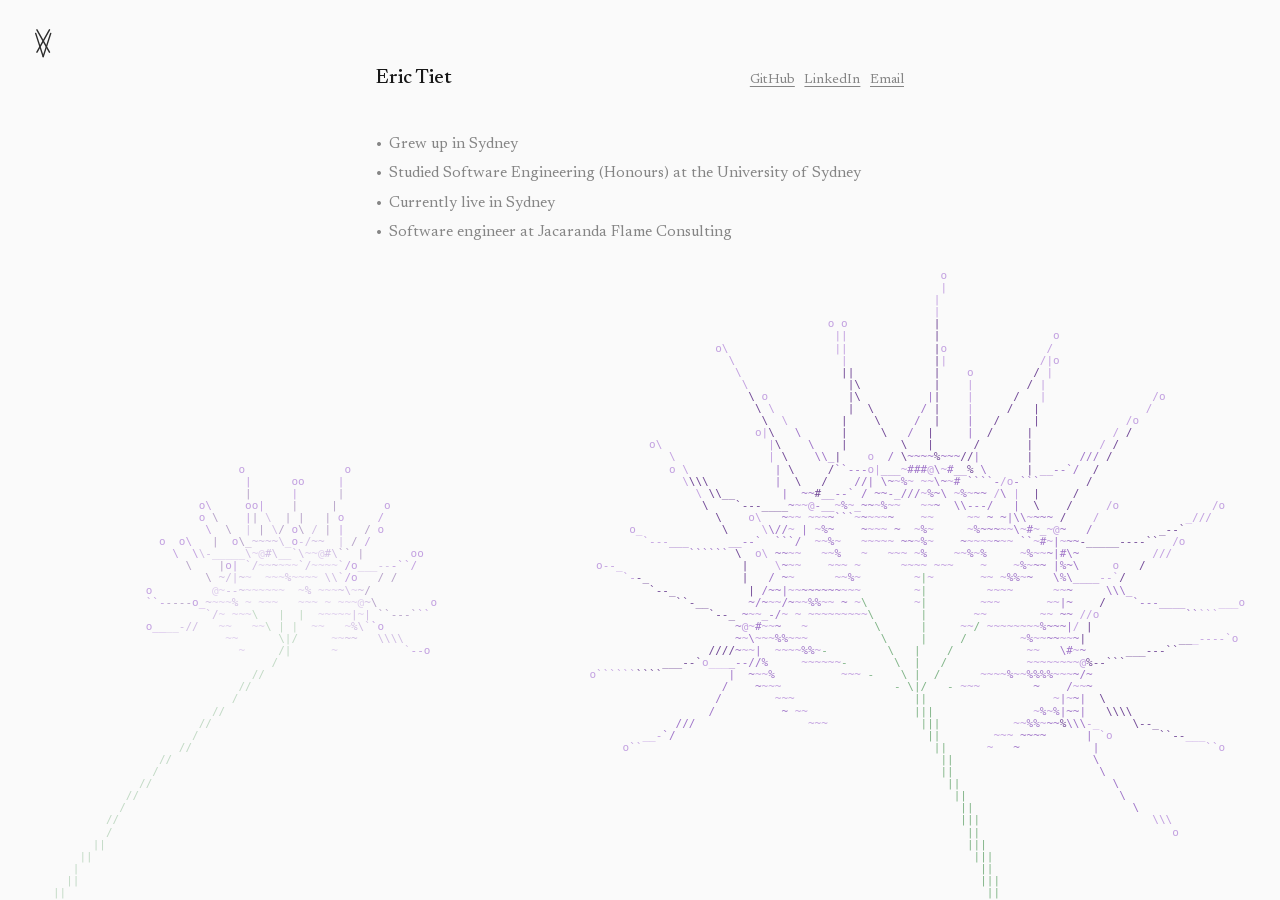
<file: site/index.html>
<!doctype html>
<html lang="en">
  <head>
    <meta charset="utf-8">
    <meta name="viewport" content="width=device-width, initial-scale=1">

    <title>Eric Tiet</title>
    <meta name="description" content="Eric Tiet — Sydney. Software engineer at Jacaranda Flame Consulting.">
    <meta name="theme-color" content="#fafafa" media="(prefers-color-scheme: light)">
    <meta name="theme-color" content="#0a0a0a" media="(prefers-color-scheme: dark)">
    <link rel="icon" href="./favicon.svg" type="image/svg+xml">
    <link rel="canonical" href="https://erictiet.com/">

    <meta property="og:type" content="website">
    <meta property="og:title" content="Eric Tiet">
    <meta property="og:description" content="Sydney. Software engineer at Jacaranda Flame Consulting.">
    <meta property="og:url" content="https://erictiet.com/">
    <meta name="twitter:card" content="summary">

    <link rel="preload" href="./fonts/newsreader-latin.woff2" as="font" type="font/woff2" crossorigin>
    <link rel="stylesheet" href="./styles.css">
    <script src="./flowers.js" defer></script>
  </head>

  <body>
    <div class="intro" aria-hidden="true">
      <svg class="intro-mark" viewBox="0 0 230 230">
        <path pathLength="1" d="M80 43 L150 168"/>
        <path pathLength="1" d="M150 43 L80 168"/>
        <path pathLength="1" d="M73 63 L115 193"/>
        <path pathLength="1" d="M157 63 L115 193"/>
      </svg>
    </div>

    <div class="garden" aria-hidden="true"><pre id="flowers"></pre></div>

    <main>
      <header>
        <div class="identity">
          <div class="brand">
            <a class="mark" href="./" aria-label="Eric Tiet — home">
              <svg viewBox="30 33 170 170" aria-hidden="true">
                <path d="M80 43 L150 168"/>
                <path d="M150 43 L80 168"/>
                <path d="M73 63 L115 193"/>
                <path d="M157 63 L115 193"/>
              </svg>
            </a>
            <h1>Eric Tiet</h1>
          </div>
          <nav aria-label="Social links">
            <a href="https://github.com/evar-ix" rel="me">GitHub</a>
            <a href="https://www.linkedin.com/in/erictiet/" rel="me">LinkedIn</a>
            <a href="mailto:vx@erictiet.com">Email</a>
          </nav>
        </div>

        <section class="about" aria-label="About Eric Tiet">
          <ul>
            <li><span>Grew up in Sydney</span></li>
            <li><span>Studied Software Engineering (Honours) at the University of Sydney</span></li>
            <li><span>Currently live in Sydney</span></li>
            <li><span>Software engineer at Jacaranda Flame Consulting</span></li>
          </ul>
        </section>
      </header>
    </main>
  </body>
</html>
</file>
<file: site/styles.css>
/* Newsreader (SIL Open Font License), Latin subset, self-hosted. One variable
   file covers every weight the site uses, so no request goes to Google. */
@font-face {
  font-family: "Newsreader";
  font-style: normal;
  font-weight: 400 700;
  font-display: swap;
  src: url("./fonts/newsreader-latin.woff2") format("woff2");
  unicode-range: U+0000-00FF, U+0131, U+0152-0153, U+02BB-02BC, U+02C6, U+02DA, U+02DC, U+0304, U+0308, U+0329, U+2000-206F, U+20AC, U+2122, U+2191, U+2193, U+2212, U+2215, U+FEFF, U+FFFD;
}

:root {
  color-scheme: light dark;

  --background: #fafafa;
  --foreground: #171717;
  --muted: #858585;
  --selection: rgb(23 23 23 / 12%);
  /* The only colour on the site — the flowers. */
  --bloom-deep: #5b2a86;
  --bloom: #8248b8;
  --bloom-pale: #b48ad9;
  --stem: #3f8f4a;

  --measure: 36rem;
  --serif: "Newsreader", Georgia, "Times New Roman", serif;
  --mono: ui-monospace, "SF Mono", SFMono-Regular, Menlo, monospace;
}

@media (prefers-color-scheme: dark) {
  :root {
    --background: #0a0a0a;
    --foreground: #ededed;
    --muted: #b8b8b8;
    --selection: rgb(255 255 255 / 16%);
    --bloom-deep: #9a62d6;
    --bloom: #b383e6;
    --bloom-pale: #d4b4f5;
    --stem: #5fbf6a;
  }
}

* { box-sizing: border-box; }

html { background: var(--background); overscroll-behavior-y: none; }

body {
  min-width: 320px;
  min-height: 100svh;
  margin: 0;
  background: var(--background);
  color: var(--foreground);
  font-family: var(--serif);
  font-size: 16px;
  line-height: 1.45;
  text-rendering: optimizeLegibility;
  -webkit-font-smoothing: antialiased;
}

::selection { background: var(--selection); }

main {
  position: relative;
  z-index: 1;
  width: min(100%, var(--measure));
  margin: 0 auto;
  padding: 3rem 1rem;
}

a {
  color: var(--muted);
  text-decoration-color: currentColor;
  text-decoration-thickness: 1px;
  text-underline-offset: 0.22em;
  transition: color 140ms ease;
}
a:hover { color: var(--foreground); }
a:focus-visible { color: var(--foreground); border-radius: 2px; outline: 2px solid var(--foreground); outline-offset: 3px; }

.identity {
  display: flex;
  flex-wrap: wrap;
  align-items: baseline;
  column-gap: 0.75rem;
  row-gap: 0.6rem;
}

h1 {
  flex: none;
  margin: 0;
  font-size: 1.25rem;
  font-weight: 500;
  letter-spacing: -0.015em;
}

nav { display: flex; flex: 1 0 auto; gap: 0.45rem; min-width: max-content; }
nav a { flex: none; font-size: 0.88rem; }
nav a:first-child { margin-left: auto; }

.about { margin-top: 2.5rem; }

ul {
  display: grid;
  gap: 0.42rem;
  margin: 0;
  padding: 0;
  color: var(--muted);
  font-size: 0.98rem;
  list-style: none;
}
li { display: grid; grid-template-columns: 0.8rem minmax(0, 1fr); }
li::before { content: "\2022"; }

/* Flower garden — decorative ASCII animation, drawn by flowers.js. Sits in
   the bottom half of the viewport, behind the copy. */
.garden {
  position: fixed;
  left: 0;
  right: 0;
  bottom: 0;
  height: 70vh;
  z-index: 0;
  overflow: hidden;
  pointer-events: none;
}

.garden pre {
  margin: 0;
  font-family: var(--mono);
  font-size: 11px;
  line-height: 1.1;
  white-space: pre;
  user-select: none;
  /* Only used to measure glyph metrics; flowers.js paints to a canvas. */
  visibility: hidden;
  position: absolute;
}

.garden i { font-style: normal; }
.garden .s { color: var(--stem); opacity: 0.65; }
.garden .d { color: var(--bloom-deep); opacity: 0.85; }
.garden .m { color: var(--bloom); opacity: 0.75; }
.garden .p { color: var(--bloom-pale); opacity: 0.8; }
/* Back flower: same hues, pushed further into the distance. */
.garden .bs { color: var(--stem); opacity: 0.3; }
.garden .bd { color: var(--bloom-deep); opacity: 0.42; }
.garden .bm { color: var(--bloom); opacity: 0.34; }
.garden .bp { color: var(--bloom-pale); opacity: 0.38; }

@media (max-width: 22rem) {
  nav { flex-basis: 100%; }
  nav a:first-child { margin-left: 0; }
}

@media (min-width: 40rem) {
  main { padding: 4rem 1.5rem; }
  .identity { column-gap: 1.5rem; }
  nav { gap: 0.6rem; }
}

@media (prefers-reduced-motion: reduce) {
  a { transition: none; }
}

/* Intro — the mark draws itself, holds, then recedes into the distance as the
   veil fades to reveal the page. Pure CSS; one 1.7s timeline shared by both. */
.intro {
  position: fixed;
  inset: 0;
  z-index: 10;
  display: grid;
  place-items: center;
  background: var(--background);
  pointer-events: none;
  animation: intro-veil 1.7s ease-in-out forwards;
}

.intro-mark {
  width: min(46vmin, 340px);
  height: auto;
  fill: none;
  stroke: var(--foreground);
  stroke-width: 5.5;
  stroke-linecap: round;
  animation: intro-recede 1.7s cubic-bezier(0.55, 0, 0.25, 1) forwards;
}

.intro-mark path {
  stroke-dasharray: 1 1;
  stroke-dashoffset: 1;
  animation: intro-draw 0.5s ease-out forwards;
}
.intro-mark path:nth-child(2) { animation-delay: 0.07s; }
.intro-mark path:nth-child(3) { animation-delay: 0.14s; }
.intro-mark path:nth-child(4) { animation-delay: 0.21s; }

@keyframes intro-draw {
  to { stroke-dashoffset: 0; }
}

@keyframes intro-recede {
  0%, 50% { transform: perspective(700px) translateZ(0); opacity: 1; }
  100% { transform: perspective(700px) translateZ(-1300px); opacity: 0; }
}

@keyframes intro-veil {
  0%, 50% { opacity: 1; visibility: visible; }
  100% { opacity: 0; visibility: hidden; }
}

@media (prefers-reduced-motion: reduce) {
  .intro { display: none; }
}

/* Brand mark — the logo sits to the left of the name and fades in as the
   intro clears. Inline, so it behaves on narrow screens too. */
.brand {
  display: flex;
  flex: none;
  align-items: center;
  gap: 0.6rem;
}

.mark {
  display: block;
  flex: none;
  width: 1.5rem;
  color: var(--foreground);
  opacity: 0;
  animation: mark-in 0.45s ease-out 1.35s forwards;
}

.mark svg {
  display: block;
  width: 100%;
  height: auto;
  fill: none;
  stroke: currentColor;
  stroke-width: 9;
  stroke-linecap: round;
}

@keyframes mark-in {
  from { opacity: 0; transform: scale(0.8); }
  to { opacity: 0.9; transform: scale(1); }
}

.mark:hover { opacity: 1; }

/* Wide screens: the logo stays pinned to the top-left corner of the window,
   out of the name's row. Phones keep it inline, to the left of the name. */
@media (min-width: 40rem) {
  .mark {
    position: fixed;
    top: 1.75rem;
    left: 1.75rem;
    z-index: 2;
    width: 1.9rem;
  }

  .mark svg { stroke-width: 8; }
}

@media (prefers-reduced-motion: reduce) {
  .mark { animation: none; opacity: 0.9; }
}
</file>
